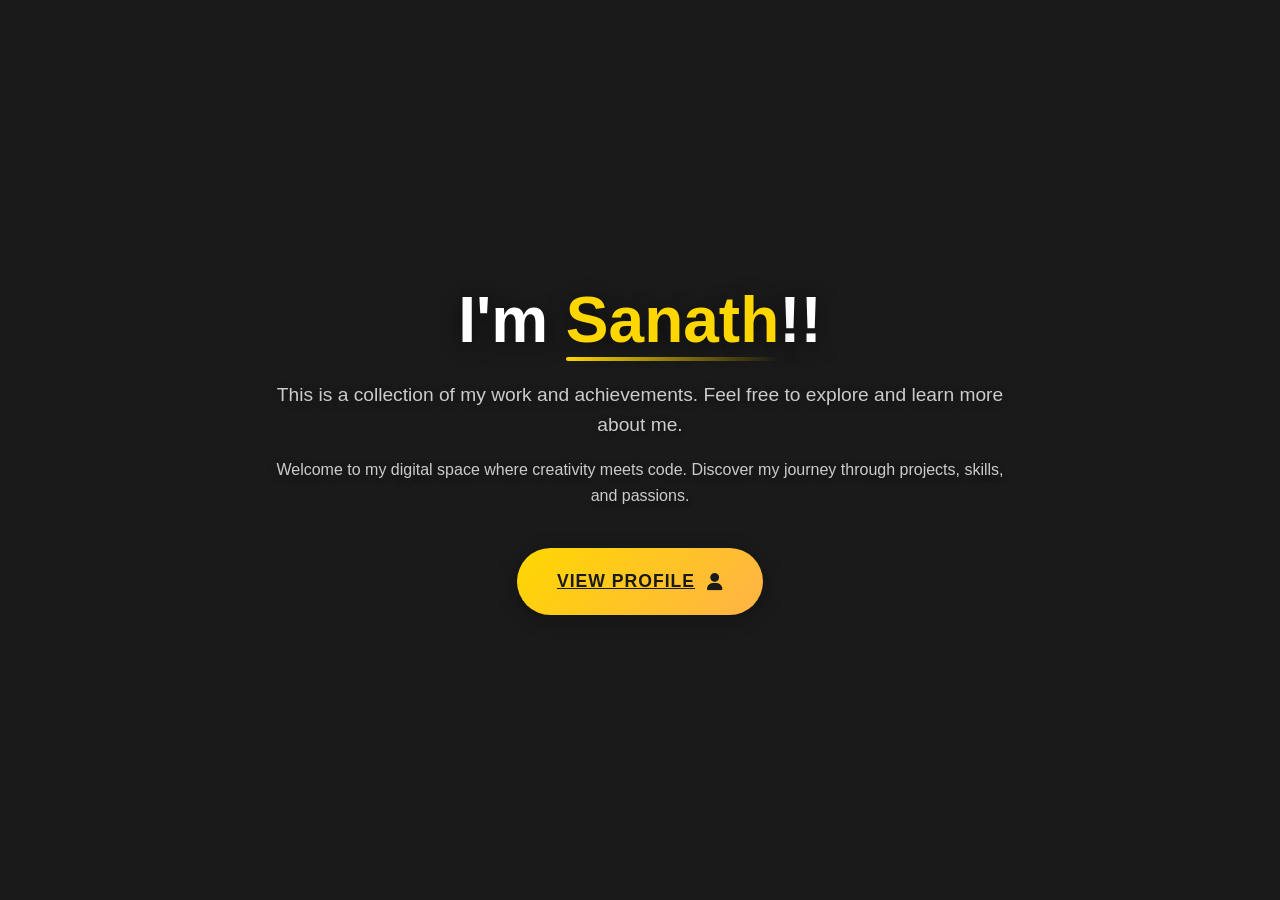
<file: index.html>
<!DOCTYPE html>
<html lang="en">
<head>
    <meta charset="UTF-8">
    <meta name="viewport" content="width=device-width, initial-scale=1.0">
    <link rel="stylesheet" href="indexstyle.css">
    <link rel="stylesheet" href="https://cdnjs.cloudflare.com/ajax/libs/font-awesome/6.4.0/css/all.min.css">
    <title>Sanath - Portfolio</title>
</head>
<body>
    <!-- Hero Section -->
    <section class="hero">
        <div class="hero-overlay"></div>
        <div class="hero-content">
            <h1 class="hero-title">I'm <span class="highlight">Sanath</span>!!</h1>
            <p class="hero-subtitle">This is a collection of my work and achievements. Feel free to explore and learn more about me.</p>
            <p class="additional-text">Welcome to my digital space where creativity meets code. Discover my journey through projects, skills, and passions.</p>
            <a href="home.html" class="cta-button">
                <span>View Profile</span>
                <i class="fas fa-user"></i>
            </a>
        </div>
    </section>

</body>
</html>
</file>
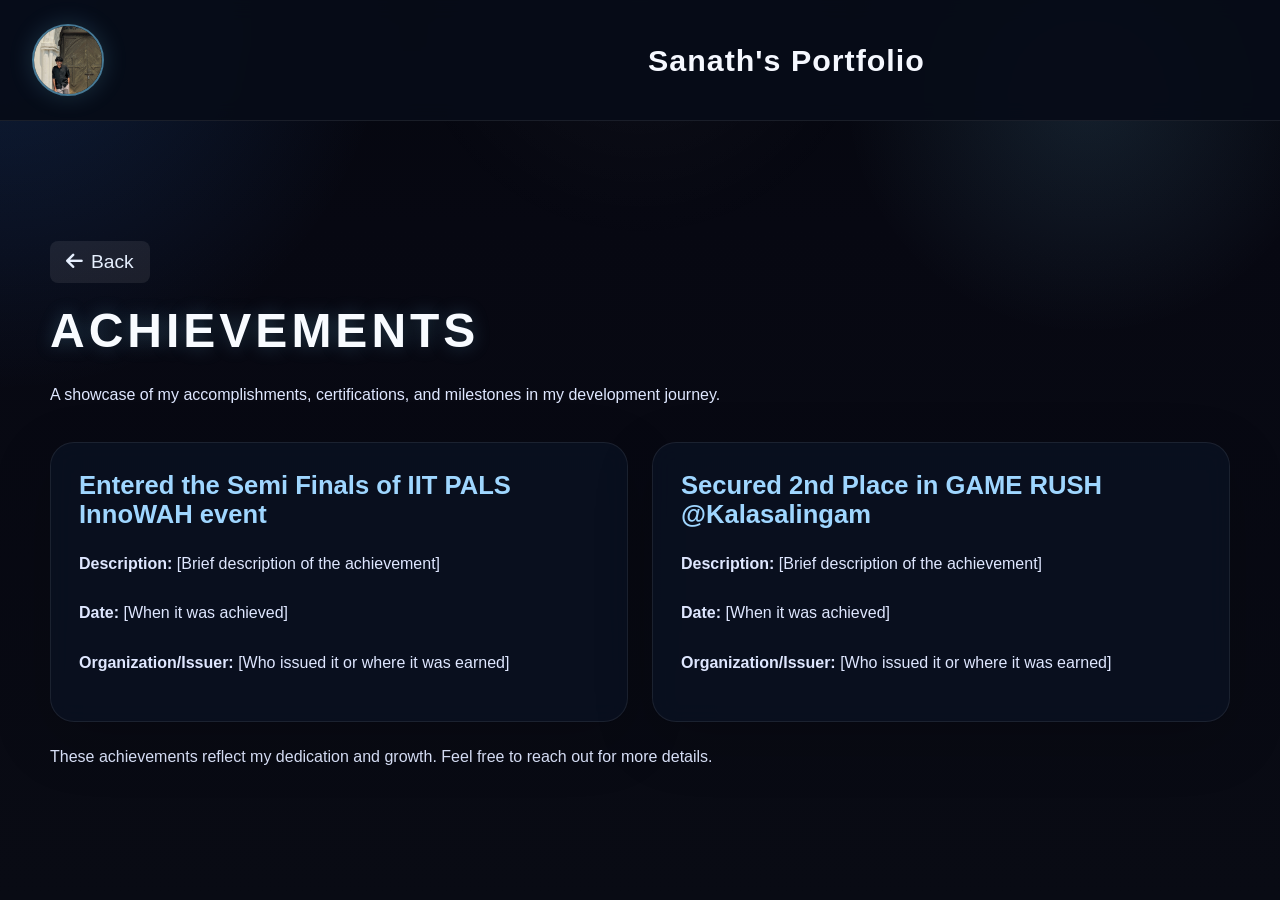
<file: Achievements.html>
<!DOCTYPE html>
<html lang="en">
<head>
    <meta charset="UTF-8">
    <meta name="viewport" content="width=device-width, initial-scale=1.0">
    <link rel="stylesheet" href="myself.css">
    <link rel="stylesheet" href="https://cdnjs.cloudflare.com/ajax/libs/font-awesome/6.4.0/css/all.min.css">
    <title>Achievements</title>
</head>
<body>
    <div class="header">
        <img id="profilepic" src="/Assets/PXL_20260307_061807621-02.jpeg" alt="MERA PIC">
        <h3 id="Heading">Sanath's Portfolio</h3>
    </div>

    <div class="content">
        <a href="home.html" class="back-button" title="Back to Home">
            <i class="fas fa-arrow-left"></i> Back
        </a>
        <h1 id="abt">Achievements</h1>
        <p id="para">A showcase of my accomplishments, certifications, and milestones in my development journey.</p>

        <div class="profile-sections">
            <div class="section">
                <h2>Entered the Semi Finals of IIT PALS InnoWAH event</h2>
                <p><strong>Description:</strong> [Brief description of the achievement]</p>
                <p><strong>Date:</strong> [When it was achieved]</p>
                <p><strong>Organization/Issuer:</strong> [Who issued it or where it was earned]</p>
            </div>

            <div class="section">
                <h2>Secured 2nd Place in GAME RUSH @Kalasalingam</h2>
                <p><strong>Description:</strong> [Brief description of the achievement]</p>
                <p><strong>Date:</strong> [When it was achieved]</p>
                <p><strong>Organization/Issuer:</strong> [Who issued it or where it was earned]</p>
            </div>
        </div>

        <p class="cta">These achievements reflect my dedication and growth. Feel free to reach out for more details.</p>
    </div>
    
    <script>
        
    </script>

</body>
</html>
</file>
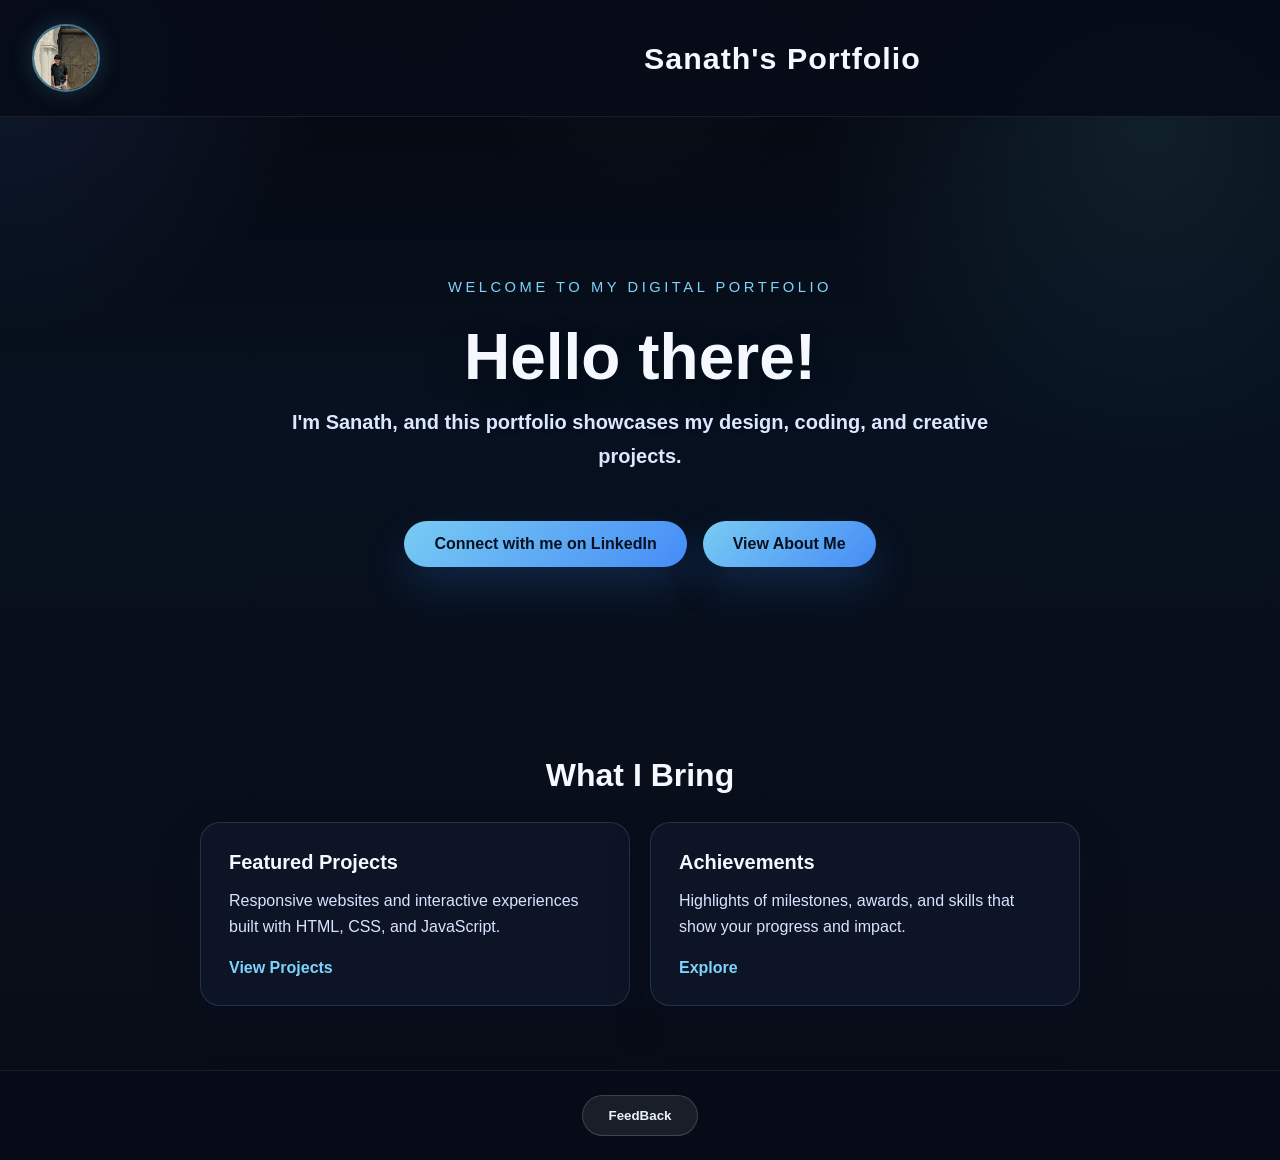
<file: home.html>
<!DOCTYPE html>
<html lang="en">
<head>
    <meta charset="UTF-8">
    <meta name="viewport" content="width=device-width, initial-scale=1.0">
    <link rel="stylesheet" href="home.css">
    <title>Home</title>
</head>
<body>
    <div class="header">
        <img id="profilepic" src="Assets/PXL_20260307_061807621-02.jpeg" alt="MERA PIC">
        <h3 id="Heading">Sanath's Portfolio</h3>
    </div>
    <div class="box">
        <div class="hero-text">
            <p class="eyebrow">Welcome to my digital portfolio</p>
            <h1>Hello there!</h1>
            <h3>I'm Sanath, and this portfolio showcases my design, coding, and creative projects.</h3>
            <div class="hero-actions">
                <button id="linkedin-popup">Connect with me on LinkedIn</button>
                <a href="myself.html" class="secondary-button">View About Me</a>
            </div>
        </div>
    </div>

    <section class="highlights">
        <h2 class="section-heading">What I Bring</h2>
        <div class="feature-cards">
            <article class="card">
                <h3>Featured Projects</h3>
                <p>Responsive websites and interactive experiences built with HTML, CSS, and JavaScript.</p>
                <a href="projects.html">View Projects</a>
            </article>
            <article class="card">
                <h3>Achievements</h3>
                <p>Highlights of milestones, awards, and skills that show your progress and impact.</p>
                <a href="Achievements.html">Explore</a>
            </article>
        </div>
    </section>

    <!-- Feedback Modal -->
    <div id="feedback-modal" class="popup-modal">
        <div class="popup-content feedback-form">
            <span class="close-button" id="feedback-close">&times;</span>
            <h2>Send Feedback</h2>
            <form id="feedback-form" action="mailto:sanath.lal2023@gmail.com?subject=Portfolio Feedback" method="POST" enctype="text/plain">
                <label for="name">Name:</label>
                <input type="text" id="name" name="name" required>
                
                <label for="email">Email:</label>
                <input type="email" id="email" name="email" required>
                
                <label for="message">Message:</label>
                <textarea id="message" name="message" rows="5" required></textarea>
                
                <button type="submit">Submit Feedback</button>
            </form>
        </div>
    </div>
    
    <!-- LinkedIn QR Modal -->
    <div id="linkedin-modal" class="popup-modal">
        <div class="popup-content">
            <span class="close-button" id="linkedin-close">&times;</span>
            <h2>Scan to Connect on LinkedIn</h2>
            <img src="Assets/linkedin-qr.jpeg" alt="LinkedIn QR Code" class="qr-image">
            <p class="modal-text">Or visit me directly at <a href="https://www.linkedin.com/in/sanath-lal-shibu-lekha-b1a543371/" target="_blank" rel="noreferrer">Sanath Lal Shibu Lekha</a></p>
        </div>
    </div>
    
    <!-- Footer -->
    <div class="footer">    
        <button id="feedback">FeedBack</button>
    </div>

    <script>
        // Feedback Modal
        const feedbackButton = document.getElementById('feedback');
        const feedbackModal = document.getElementById('feedback-modal');
        const feedbackClose = document.getElementById('feedback-close');

        feedbackButton.addEventListener('click', () => {
            feedbackModal.style.display = 'flex';
        });

        feedbackClose.addEventListener('click', () => {
            feedbackModal.style.display = 'none';
        });

        window.addEventListener('click', (event) => {
            if (event.target === feedbackModal) {
                feedbackModal.style.display = 'none';
            }
        });

        // LinkedIn Modal
        const linkedinButton = document.getElementById('linkedin-popup');
        const linkedinModal = document.getElementById('linkedin-modal');
        const linkedinClose = document.getElementById('linkedin-close');

        linkedinButton.addEventListener('click', () => {
            linkedinModal.style.display = 'flex';
        });

        linkedinClose.addEventListener('click', () => {
            linkedinModal.style.display = 'none';
        });

        window.addEventListener('click', (event) => {
            if (event.target === linkedinModal) {
                linkedinModal.style.display = 'none';
            }
        });
    </script>
</body>
</html>
</file>
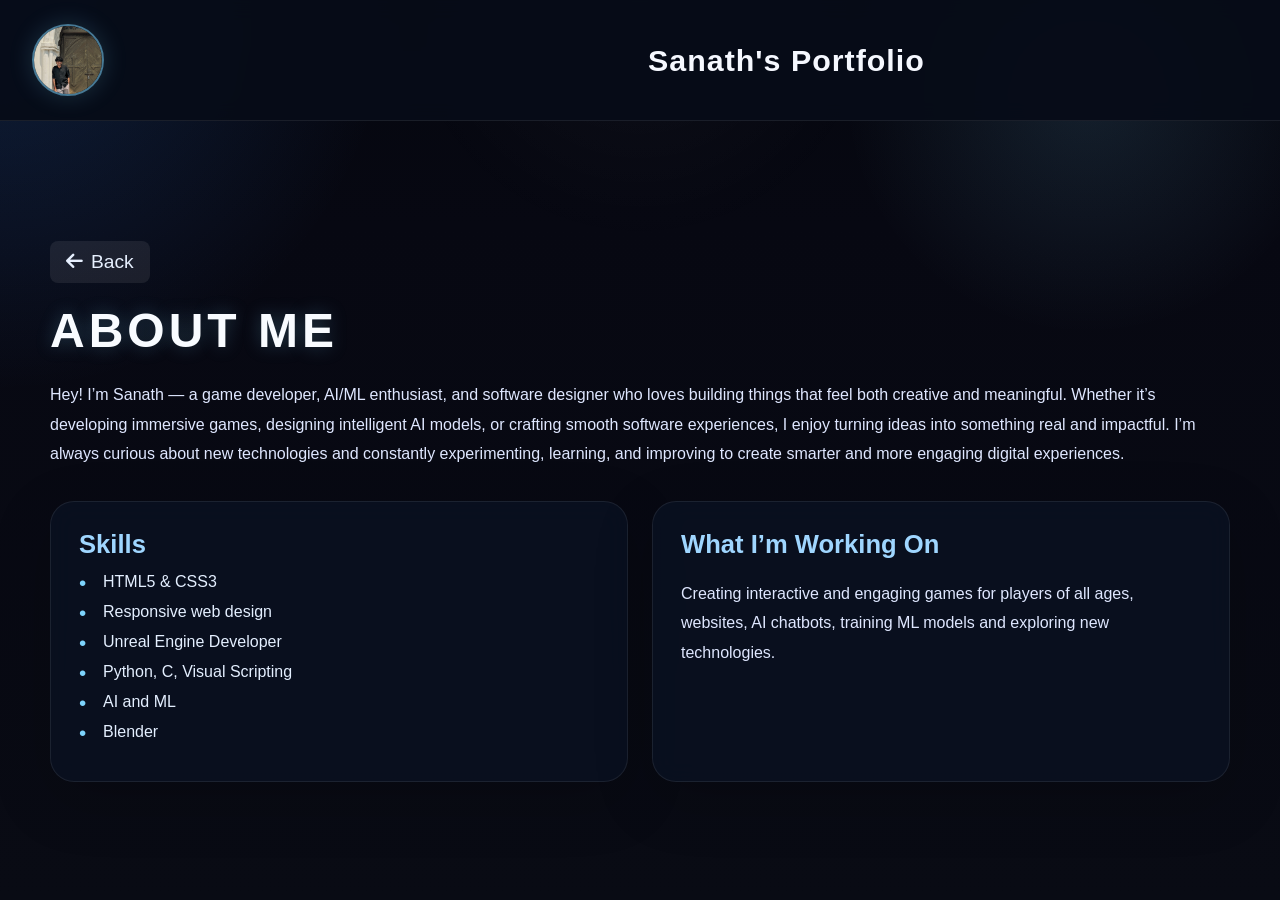
<file: myself.html>
<!DOCTYPE html>
<html lang="en">
<head>
    <meta charset="UTF-8">
    <meta name="viewport" content="width=device-width, initial-scale=1.0">
    <link rel="stylesheet" href="myself.css">
    <link rel="stylesheet" href="https://cdnjs.cloudflare.com/ajax/libs/font-awesome/6.4.0/css/all.min.css">
    <title>Myself</title>
</head>
<body>
    <div class="header">
        <img id="profilepic" src="Assets/PXL_20260307_061807621-02.jpeg" alt="MERA PIC">
        <h3 id="Heading">Sanath's Portfolio</h3>
    </div>

    <div class="content">
        <a href="home.html" class="back-button" title="Back to Home">
            <i class="fas fa-arrow-left"></i> Back
        </a>
        <h1 id="abt">About Me</h1>
        <p id="para">Hey! I’m Sanath — a game developer, AI/ML enthusiast, and software designer who loves building things that feel both creative and meaningful. Whether it’s developing immersive games, designing intelligent AI models, or crafting smooth software experiences, I enjoy turning ideas into something real and impactful. I’m always curious about new technologies and constantly experimenting, learning, and improving to create smarter and more engaging digital experiences.
        </p>

        <div class="profile-sections">
            <div class="section">
                <h2>Skills</h2>
                <ul>
                    <li>HTML5 & CSS3</li>
                    <li>Responsive web design</li>
                    <li>Unreal Engine Developer</li>
                    <li>Python, C, Visual Scripting</li>
                    <li>AI and ML</li>
                    <li>Blender</li>
                </ul>
            </div>

            <div class="section">
                <h2>What I’m Working On</h2>
                <p>Creating interactive and engaging games for players of all ages, websites, AI chatbots, training ML models and exploring new technologies.</p>
            </div>
        </div>

    </div>
    
    <script>
        
    </script>

</body>
</html>
</file>
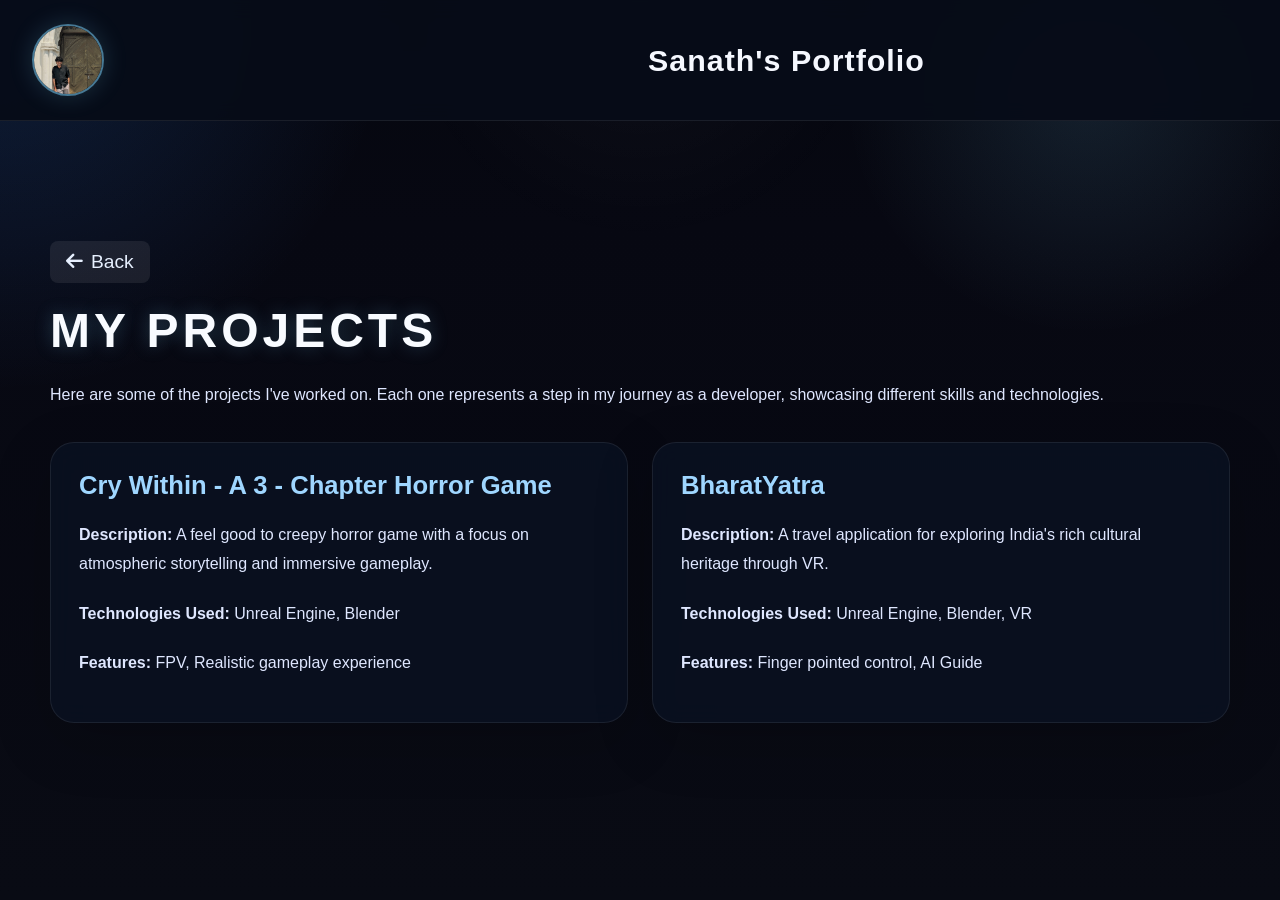
<file: projects.html>
<!DOCTYPE html>
<html lang="en">
<head>
    <meta charset="UTF-8">
    <meta name="viewport" content="width=device-width, initial-scale=1.0">
    <link rel="stylesheet" href="myself.css">
    <link rel="stylesheet" href="https://cdnjs.cloudflare.com/ajax/libs/font-awesome/6.4.0/css/all.min.css">
    <title>Projects</title>
</head>
<body>
    <div class="header">
        <img id="profilepic" src="Assets/PXL_20260307_061807621-02.jpeg" alt="MERA PIC">
        <h3 id="Heading">Sanath's Portfolio</h3>
    </div>

    <div class="content">
        <a href="home.html" class="back-button" title="Back to Home">
            <i class="fas fa-arrow-left"></i> Back
        </a>
        <h1 id="abt">My Projects</h1>
        <p id="para">Here are some of the projects I've worked on. Each one represents a step in my journey as a developer, showcasing different skills and technologies.</p>

        <div class="profile-sections">
            <div class="section">
                <h2>Cry Within - A 3 - Chapter Horror Game</h2>
                <p><strong>Description:</strong> A feel good to creepy horror game with a focus on atmospheric storytelling and immersive gameplay.</p>
                <p><strong>Technologies Used:</strong> Unreal Engine, Blender </p>
                <p><strong>Features:</strong> FPV, Realistic gameplay experience </p>
            </div>

            <div class="section">
                <h2>BharatYatra</h2>
                <p><strong>Description:</strong> A travel application for exploring India's rich cultural heritage through VR.</p>
                <p><strong>Technologies Used:</strong> Unreal Engine, Blender, VR</p>
                <p><strong>Features:</strong> Finger pointed control, AI Guide</p>
            </div>
            </div>
            
        </div>
    </div>
    
    <script>
        
    </script>

</body>
</html>
</file>
<file: indexstyle.css>
/* ============== Global Styles ============== */
* {
    margin: 0;
    padding: 0;
    box-sizing: border-box;
}

:root {
    --primary-color: #1a1a1a;
    --accent-color: #ffd700;
    --text-white: #ffffff;
    --text-gray: #cccccc;
    --shadow: 0 4px 20px rgba(0, 0, 0, 0.3);
    --shadow-lg: 0 10px 40px rgba(0, 0, 0, 0.5);
    --transition: all 0.3s cubic-bezier(0.34, 1.56, 0.64, 1);
}

body {
    font-family: 'Segoe UI', Tahoma, Geneva, Verdana, sans-serif;
    background-color: var(--primary-color);
    color: var(--text-white);
    overflow-x: hidden;
    line-height: 1.6;
}

/* ============== Hero Section ============== */
.hero {
    position: relative;
    width: 100%;
    height: 100vh;
    display: flex;
    align-items: center;
    justify-content: center;
    overflow: hidden;
}

.hero-overlay {
    position: absolute;
    top: 0;
    left: 0;
    width: 100%;
    height: 100%;
    background: linear-gradient(135deg,
        rgba(26, 26, 26, 0.7) 0%,
        rgba(26, 26, 26, 0.5) 50%,
        rgba(26, 26, 26, 0.7) 100%);
    z-index: -1;
}

.hero-content {
    text-align: center;
    max-width: 800px;
    padding: 0 2rem;
    z-index: 10;
    animation: fadeInUp 1s ease-out;
}

.hero-title {
    font-size: 4rem;
    font-weight: 800;
    margin-bottom: 1.5rem;
    line-height: 1.1;
    text-shadow: 0 4px 20px rgba(0, 0, 0, 0.5);
}

.hero-title .highlight {
    color: var(--accent-color);
    position: relative;
}

.hero-title .highlight::after {
    content: '';
    position: absolute;
    bottom: -5px;
    left: 0;
    width: 100%;
    height: 4px;
    background: linear-gradient(90deg, var(--accent-color), transparent);
    border-radius: 2px;
}

.hero-subtitle {
    font-size: 1.2rem;
    color: var(--text-gray);
    margin-bottom: 1rem;
    text-shadow: 0 2px 10px rgba(0, 0, 0, 0.3);
}

.additional-text {
    font-size: 1rem;
    color: var(--text-gray);
    margin-bottom: 2.5rem;
    text-shadow: 0 2px 10px rgba(0, 0, 0, 0.3);
}

.cta-button {
    background: linear-gradient(135deg, var(--accent-color) 0%, #ffb347 100%);
    color: var(--primary-color);
    border: none;
    padding: 1.2rem 2.5rem;
    font-size: 1.1rem;
    font-weight: 700;
    border-radius: 50px;
    cursor: pointer;
    transition: var(--transition);
    display: inline-flex;
    align-items: center;
    gap: 0.75rem;
    box-shadow: var(--shadow);
    text-transform: uppercase;
    letter-spacing: 1px;
    position: relative;
    overflow: hidden;
}

.cta-button::before {
    content: '';
    position: absolute;
    top: 0;
    left: -100%;
    width: 100%;
    height: 100%;
    background: linear-gradient(90deg, transparent, rgba(255, 255, 255, 0.2), transparent);
    transition: left 0.5s;
}

.cta-button:hover::before {
    left: 100%;
}

.cta-button:hover {
    transform: translateY(-5px) scale(1.05);
    box-shadow: 0 15px 40px rgba(255, 215, 0, 0.4);
    background: linear-gradient(135deg, #ffb347 0%, var(--accent-color) 100%);
}

.cta-button:active {
    transform: translateY(-2px) scale(1.02);
}

.cta-button i {
    transition: var(--transition);
}

.cta-button:hover i {
    transform: translateX(5px);
}

/* ============== Popup Modal ============== */
.popup-modal {
    display: none;
    position: fixed;
    z-index: 1000;
    left: 0;
    top: 0;
    width: 100%;
    height: 100%;
    background-color: rgba(0, 0, 0, 0.8);
    justify-content: center;
    align-items: center;
    animation: fadeIn 0.3s ease-out;
}

.popup-content {
    position: relative;
    max-width: 500px;
    max-height: 80vh;
    background: rgba(26, 26, 26, 0.95);
    border-radius: 10px;
    padding: 20px;
    box-shadow: var(--shadow-lg);
    text-align: center;
}

.close-button {
    position: absolute;
    top: 10px;
    right: 15px;
    color: var(--text-white);
    font-size: 28px;
    font-weight: bold;
    cursor: pointer;
    transition: color 0.3s;
}

.close-button:hover {
    color: var(--accent-color);
}

.popup-image {
    max-width: 100%;
    max-height: 100%;
    border-radius: 8px;
    box-shadow: var(--shadow);
}

@keyframes fadeIn {
    from { opacity: 0; }
    to { opacity: 1; }
}

/* ============== Animations ============== */
@keyframes fadeInUp {
    from {
        opacity: 0;
        transform: translateY(50px);
    }
    to {
        opacity: 1;
        transform: translateY(0);
    }
}

/* ============== Responsive Design ============== */
@media (max-width: 768px) {
    .hero-title {
        font-size: 2.5rem;
    }

    .hero-subtitle,
    .additional-text {
        font-size: 1rem;
    }

    .cta-button {
        padding: 1rem 2rem;
        font-size: 1rem;
    }
}

@media (max-width: 480px) {
    .hero-title {
        font-size: 2rem;
    }

    .hero-subtitle,
    .additional-text {
        font-size: 0.95rem;
    }

    .cta-button {
        padding: 0.9rem 1.8rem;
        font-size: 0.95rem;
    }

    .hero-content {
        padding: 0 1rem;
    }
}

/* ============== Accessibility ============== */
@media (prefers-reduced-motion: reduce) {
    * {
        animation-duration: 0.01ms !important;
        animation-iteration-count: 1 !important;
        transition-duration: 0.01ms !important;
    }
}

@keyframes float {
    0%, 100% {
        transform: translateY(0px) rotate(0deg);
        opacity: 0.5;
    }
    50% {
        transform: translateY(-20px) rotate(180deg);
        opacity: 0.8;
    }
}

/* ============== Scroll Indicator ============== */
.scroll-indicator {
    position: absolute;
    bottom: 2rem;
    left: 50%;
    transform: translateX(-50%);
    text-align: center;
    animation: bounce 2s infinite;
}

.scroll-mouse {
    width: 24px;
    height: 36px;
    border: 2px solid var(--text-gray);
    border-radius: 12px;
    margin: 0 auto 1rem;
    position: relative;
}

.scroll-wheel {
    width: 4px;
    height: 8px;
    background: var(--accent-color);
    border-radius: 2px;
    position: absolute;
    top: 6px;
    left: 50%;
    transform: translateX(-50%);
    animation: scroll 2s infinite;
}

@keyframes scroll {
    0% { opacity: 0; transform: translateX(-50%) translateY(0); }
    50% { opacity: 1; transform: translateX(-50%) translateY(6px); }
    100% { opacity: 0; transform: translateX(-50%) translateY(12px); }
}

.scroll-indicator p {
    color: var(--text-gray);
    font-size: 0.9rem;
    margin: 0;
}

/* ============== Animations ============== */
@keyframes fadeInUp {
    from {
        opacity: 0;
        transform: translateY(50px);
    }
    to {
        opacity: 1;
        transform: translateY(0);
    }
}

@keyframes bounce {
    0%, 20%, 50%, 80%, 100% {
        transform: translateX(-50%) translateY(0);
    }
    40% {
        transform: translateX(-50%) translateY(-10px);
    }
    60% {
        transform: translateX(-50%) translateY(-5px);
    }
}

/* ============== Responsive Design ============== */
@media (max-width: 768px) {
    .hero-content {
        grid-template-columns: 1fr;
        gap: 2rem;
        text-align: center;
        padding: 0 1rem;
    }

    .hero-image img {
        width: 200px;
        height: 200px;
    }

    .hero-title {
        font-size: 2.5rem;
    }

    .hero-subtitle {
        font-size: 1rem;
        max-width: 100%;
    }

    .cta-button {
        padding: 1rem 2rem;
        font-size: 1rem;
    }

    .floating-circle {
        display: none;
    }
}

@media (max-width: 480px) {
    .hero-title {
        font-size: 2rem;
    }

    .hero-subtitle {
        font-size: 0.95rem;
    }

    .hero-image img {
        width: 150px;
        height: 150px;
        border-width: 3px;
    }

    .cta-button {
        padding: 0.9rem 1.8rem;
        font-size: 0.95rem;
    }

    .scroll-indicator {
        bottom: 1rem;
    }
}

/* ============== Loading Animation ============== */
.hero-content {
    animation: fadeInUp 1.2s ease-out 0.3s both;
}

.hero-image img {
    animation: fadeInUp 1.2s ease-out 0.6s both;
}

/* ============== Accessibility ============== */
@media (prefers-reduced-motion: reduce) {
    * {
        animation-duration: 0.01ms !important;
        animation-iteration-count: 1 !important;
        transition-duration: 0.01ms !important;
    }
}
</file>
<file: myself.css>
body{
    margin: 0;
    min-height: 100vh;
    background: radial-gradient(circle at top left, rgba(56, 139, 255, 0.18), transparent 25%),
                radial-gradient(circle at 85% 10%, rgba(125, 211, 252, 0.12), transparent 18%),
                linear-gradient(180deg, #05070f 0%, #070812 25%, #090b14 100%);
    color: #edf2ff;
    font-family: 'Franklin Gothic Medium', 'Arial Narrow', Arial, sans-serif;
    overflow-x: hidden;
}

body::before{
    content: '';
    position: fixed;
    inset: 0;
    background: radial-gradient(circle at 50% 0%, rgba(255,255,255,0.04), transparent 22%);
    pointer-events: none;
}

/* Header */
.header {
    display: flex;
    align-items: center;
    padding: 24px 32px;
    background: rgba(7, 12, 24, 0.94);
    border-bottom: 1px solid rgba(255, 255, 255, 0.08);
    backdrop-filter: blur(10px);
}

.back-button {
    color: #e7f0ff;
    font-size: 1.2rem;
    text-decoration: none;
    transition: color 0.3s ease, transform 0.3s ease;
    padding: 10px 16px;
    border-radius: 8px;
    background: rgba(255, 255, 255, 0.08);
    display: inline-flex;
    align-items: center;
    gap: 8px;
    margin-bottom: 20px;
}

.back-button:hover {
    color: #7dd3fc;
    transform: translateX(-2px);
    background: rgba(125, 211, 252, 0.16);
}

#profilepic {
    width: 68px;
    height: 68px;
    border-radius: 50%;
    object-fit: cover;
    border: 2px solid rgba(125, 211, 252, 0.55);
    box-shadow: 0 0 24px rgba(125, 211, 252, 0.18);
    transition: transform 0.3s ease, box-shadow 0.3s ease;
}

#profilepic:hover {
    transform: scale(1.05);
    box-shadow: 0 0 30px rgba(125, 211, 252, 0.28);
}

#Heading {
    position: relative;
    left: 34rem;
    margin: 0;
    font-size: 1.9rem;
    letter-spacing: 1px;
    color: #f5f8ff;
}

/* Myself Content */
.content{
    margin: 120px 50px 50px 50px;
    position: relative;
    z-index: 1;
}

#abt{
    position: static;
    font-size: 3rem;
    margin: 0 0 22px;
    letter-spacing: 4px;
    color: #f8fbff;
    text-transform: uppercase;
    text-shadow: 0 0 18px rgba(125,211,252,0.25);
}

.content p{
    line-height: 1.85;
    max-width: 1500px;
    margin-top: 20px;
    font-size: 1rem;
    color: #dfe7ff;
}

.content h2{
    font-size: 1.6rem;
    margin: 0 0 14px;
    color: #9fd6ff;
}

.profile-sections{
    display: grid;
    grid-template-columns: repeat(auto-fit, minmax(260px, 1fr));
    gap: 24px;
    margin-top: 32px;
}

.section{
    background: rgba(10, 16, 32, 0.88);
    border: 1px solid rgba(255,255,255,0.08);
    border-radius: 24px;
    padding: 28px;
    box-shadow: 0 18px 60px rgba(0, 0, 0, 0.18);
    backdrop-filter: blur(12px);
}

.content ul{
    list-style: none;
    padding-left: 0;
    margin: 0;
}

.content ul li{
    position: relative;
    padding-left: 24px;
    margin: 12px 0;
    color: #e4efff;
}

.content ul li::before{
    content: '•';
    position: absolute;
    left: 0;
    top: 0;
    color: #7dd3fc;
    font-size: 1.3rem;
    line-height: 1;
}

.cta{
    margin-top: 36px;
    font-size: 1.05rem;
    color: #c8d8ff;
    max-width: 760px;
}

@media (max-width: 760px){
    .header{
        flex-wrap: wrap;
        justify-content: center;
        text-align: center;
        gap: 12px;
    }

    .back-button {
        order: -1;
    }

    #feedback{
        margin-top: 12px;
    }

    .content{
        margin: 100px 20px 30px 20px;
    }

    #abt{
        font-size: 2.4rem;
    }
}
</file>
<file: home.css>
/* ============== Global Dark Theme ============== */
* {
    margin: 0;
    padding: 0;
    box-sizing: border-box;
}

body {
    min-height: 100vh;
    font-family: 'Franklin Gothic Medium', 'Arial Narrow', Arial, sans-serif;
    background: radial-gradient(circle at top left, rgba(87, 146, 255, 0.14), transparent 20%),
                radial-gradient(circle at 90% 10%, rgba(104, 228, 255, 0.1), transparent 22%),
                linear-gradient(180deg, #05060d 0%, #07111f 35%, #090c16 100%);
    color: #eef4ff;
    overflow-x: hidden;
}

body::before {
    content: '';
    position: fixed;
    inset: 0;
    background: radial-gradient(circle at 50% 0%, rgba(255,255,255,0.04), transparent 20%);
    pointer-events: none;
}

/* Header */
.header {
    display: flex;
    align-items: center;
    padding: 24px 32px;
    background: rgba(7, 12, 24, 0.94);
    border-bottom: 1px solid rgba(255, 255, 255, 0.08);
    backdrop-filter: blur(10px);
}

#profilepic {
    width: 68px;
    height: 68px;
    border-radius: 50%;
    object-fit: cover;
    border: 2px solid rgba(125, 211, 252, 0.55);
    box-shadow: 0 0 24px rgba(125, 211, 252, 0.18);
    transition: transform 0.3s ease, box-shadow 0.3s ease;
}

#profilepic:hover {
    transform: scale(1.05);
    box-shadow: 0 0 30px rgba(125, 211, 252, 0.28);
}

#Heading {
    position: relative;
    left: 34rem;
    margin: 0;
    font-size: 1.9rem;
    letter-spacing: 1px;
    color: #f5f8ff;
}


/* Navigation */
.menus {
    display: flex;
    flex-wrap: wrap;
    justify-content: center;
    gap: 24px;
    padding: 22px 32px;
    background: rgba(7, 12, 24, 0.76);
    border-bottom: 1px solid rgba(255, 255, 255, 0.08);
}

.menus a {
    color: #dfe7ff;
    text-decoration: none;
    font-size: 1rem;
    letter-spacing: 0.4px;
    transition: color 0.28s ease, transform 0.28s ease;
}

.menus a:hover {
    color: #7dd3fc;
    transform: translateY(-2px);
}

/* Hero Banner */
.box {
    display: flex;
    align-items: center;
    justify-content: center;
    min-height: 60vh;
    margin: 36px auto 64px;
    max-width: 1140px;
    padding: 2rem;
}

.hero-text {
    text-align: center;
    max-width: 800px;
    gap: 18px;
    display: flex;
    flex-direction: column;
    align-items: center;
}

.hero-text h1 {
    margin: 0;
    color: #f5f8ff;
    font-size: clamp(2.8rem, 5vw, 4.8rem);
    line-height: 0.95;
    text-shadow: 0 20px 40px rgba(0, 0, 0, 0.35);
}

.hero-text .eyebrow {
    text-transform: uppercase;
    letter-spacing: 0.24em;
    color: #7dd3fc;
    font-size: 0.92rem;
    margin-bottom: 14px;
}

.hero-text h3 {
    margin: 0;
    max-width: 720px;
    color: #dce8ff;
    font-size: 1.25rem;
    line-height: 1.7;
}

.hero-actions {
    display: flex;
    flex-wrap: wrap;
    justify-content: center;
    gap: 16px;
    margin-top: 30px;
}

.hero-text button,
.secondary-button {
    padding: 14px 30px;
    border: none;
    border-radius: 999px;
    background: linear-gradient(135deg, rgba(125, 211, 252, 0.96), rgba(72, 145, 255, 0.96));
    color: #07101f;
    font-size: 1rem;
    font-weight: 700;
    cursor: pointer;
    transition: transform 0.25s ease, box-shadow 0.25s ease, background 0.25s ease;
    box-shadow: 0 18px 40px rgba(56, 138, 255, 0.18);
    text-decoration: none;
}

.hero-text button:hover,
.secondary-button:hover {
    transform: translateY(-2px);
    box-shadow: 0 22px 45px rgba(56, 138, 255, 0.25);
}

.highlights {
    max-width: 1140px;
    margin: 0 auto 64px;
    padding: 0 32px;
}

.section-heading {
    font-size: 2rem;
    color: #f5f8ff;
    text-align: center;
    margin-bottom: 28px;
}

.feature-cards {
    display: grid;
    grid-template-columns: repeat(2, minmax(260px, 1fr));
    gap: 20px;
    justify-content: center;
    max-width: 880px;
    margin: 0 auto;
}

.card {
    background: rgba(14, 22, 40, 0.94);
    border: 1px solid rgba(125, 211, 252, 0.16);
    border-radius: 20px;
    padding: 28px;
    box-shadow: 0 16px 40px rgba(9, 16, 33, 0.35);
}

.card h3 {
    margin-top: 0;
    color: #f5f8ff;
    font-size: 1.25rem;
}

.card p {
    color: #d8e4ff;
    line-height: 1.6;
    margin: 14px 0 20px;
}

.card a {
    color: #7dd3fc;
    text-decoration: none;
    font-weight: 700;
}

.card a:hover {
    text-decoration: underline;
}

/* Popup Modal */
.popup-modal {
    display: none;
    position: fixed;
    z-index: 1000;
    left: 0;
    top: 0;
    width: 100%;
    height: 100%;
    background-color: rgba(0, 0, 0, 0.8);
    justify-content: center;
    align-items: center;
    animation: fadeIn 0.3s ease-out;
}

.qr-image,
.popup-image {
    max-width: 100%;
    max-height: 100%;
    border-radius: 8px;
    box-shadow: 0 4px 20px rgba(0, 0, 0, 0.3);
}

.modal-text {
    color: #d8e4ff;
    font-size: 0.95rem;
    line-height: 1.6;
    margin-top: 18px;
}

.modal-text a {
    color: #7dd3fc;
    text-decoration: none;
}

.modal-text a:hover {
    text-decoration: underline;
}

@media (max-width: 900px) {
    .feature-cards {
        grid-template-columns: 1fr;
    }
}

@media (max-width: 640px) {
    .hero-text h1 {
        font-size: 2.6rem;
    }

    .header,
    .menus,
    .highlights {
        padding-left: 20px;
        padding-right: 20px;
    }
}

.popup-content {
    position: relative;
    max-width: 500px;
    max-height: 80vh;
    background: rgba(26, 26, 26, 0.95);
    border-radius: 10px;
    padding: 20px;
    box-shadow: 0 10px 40px rgba(0, 0, 0, 0.5);
    text-align: center;
}

.close-button {
    position: absolute;
    top: 10px;
    right: 15px;
    color: #ffffff;
    font-size: 28px;
    font-weight: bold;
    cursor: pointer;
    transition: color 0.3s;
}

.close-button:hover {
    color: #7dd3fc;
}

.popup-image {
    max-width: 100%;
    max-height: 100%;
    border-radius: 8px;
    box-shadow: 0 4px 20px rgba(0, 0, 0, 0.3);
}

@keyframes fadeIn {
    from { opacity: 0; }
    to { opacity: 1; }
}

/* Feedback Form */
.feedback-form {
    text-align: left;
}

.feedback-form h2 {
    color: #f5f8ff;
    margin-bottom: 20px;
    text-align: center;
}

.feedback-form label {
    display: block;
    margin: 10px 0 5px;
    color: #dfe7ff;
    font-weight: 600;
}

.feedback-form input,
.feedback-form textarea {
    width: 100%;
    padding: 10px;
    border: 1px solid rgba(255, 255, 255, 0.2);
    border-radius: 5px;
    background: rgba(255, 255, 255, 0.1);
    color: #f5f8ff;
    font-family: inherit;
    box-sizing: border-box;
}

.feedback-form input:focus,
.feedback-form textarea:focus {
    outline: none;
    border-color: #7dd3fc;
    box-shadow: 0 0 5px rgba(125, 211, 252, 0.5);
}

.feedback-form button[type="submit"] {
    width: 100%;
    padding: 12px;
    margin-top: 15px;
    border: none;
    border-radius: 5px;
    background: linear-gradient(135deg, rgba(125, 211, 252, 0.96), rgba(72, 145, 255, 0.96));
    color: #07101f;
    font-size: 1rem;
    font-weight: 700;
    cursor: pointer;
    transition: transform 0.25s ease;
}

.feedback-form button[type="submit"]:hover {
    transform: translateY(-2px);
}

/* Responsive */
@media (max-width: 900px) {
    .header,
    .menus {
        padding-left: 18px;
        padding-right: 18px;
    }

    .menus {
        justify-content: center;
    }
}

@media (max-width: 680px) {
    .header {
        flex-direction: column;
        gap: 18px;
        text-align: center;
    }

    .hero-text h1 {
        font-size: 2.6rem;
    }

    .hero-text h3 {
        font-size: 1rem;
    }

    .hero-text button {
        width: 100%;
        max-width: 320px;
    }

    .qr-code {
        right: 16px;
        bottom: 16px;
        width: 180px;
    }
}


/* Footer */
.footer {
    text-align: center;
    padding: 24px 32px;
    bottom: 0;
    background: rgba(7, 12, 24, 0.94);
    border-top: 1px solid rgba(255, 255, 255, 0.08);
    backdrop-filter: blur(10px);
}

#feedback {
    padding: 12px 26px;
    background: rgba(255, 255, 255, 0.08);
    color: #e9f2ff;
    border: 1px solid rgba(255, 255, 255, 0.16);
    border-radius: 999px;
    cursor: pointer;
    transition: transform 0.25s ease, background 0.25s ease, color 0.25s ease;
    font-weight: 700;
}

#feedback:hover {
    transform: translateY(-1px);
    background: rgba(125, 211, 252, 0.16);
    color: #d8f0ff;
}
</file>
